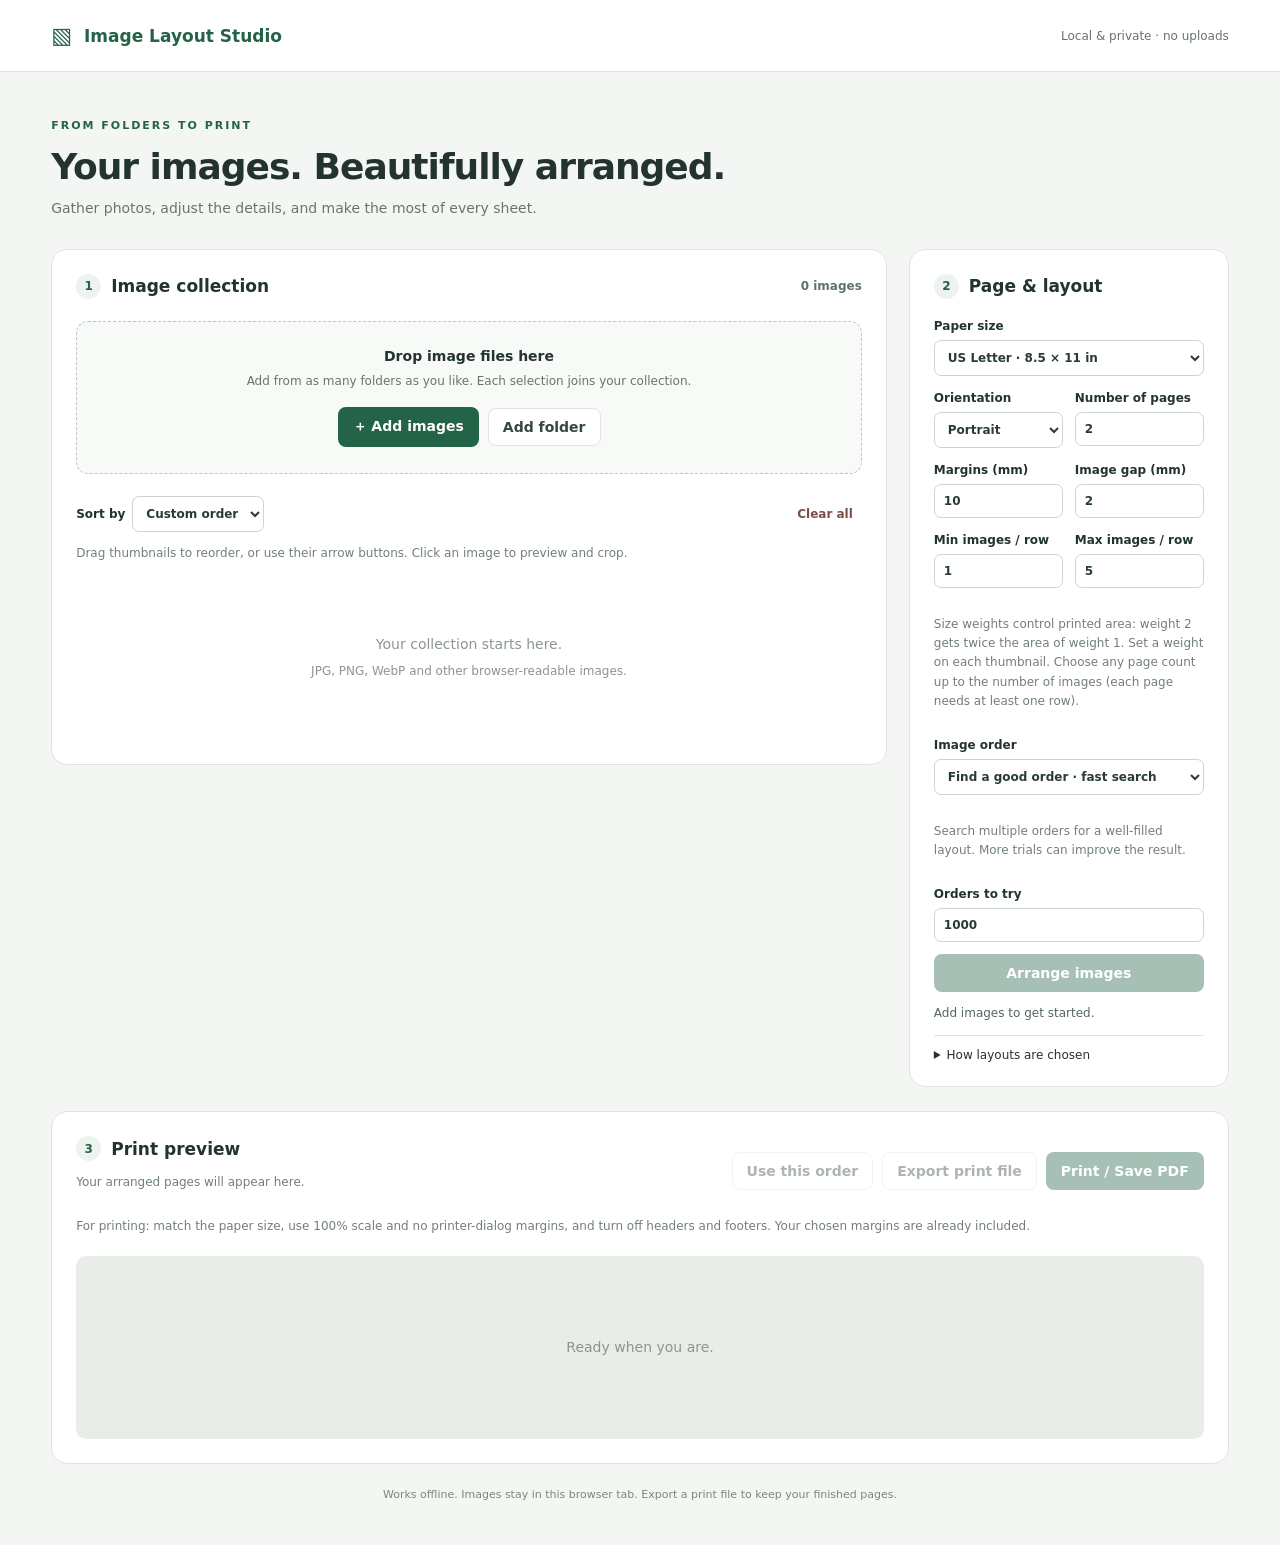
<file: index.html>
<!doctype html>
<html lang="en"><head><meta charset="utf-8"><meta name="viewport" content="width=device-width,initial-scale=1"><title>Image Layout Studio</title><link rel="stylesheet" href="style.css"></head>
<body><header><div class="brand">▧ <span>Image Layout Studio</span></div><span class="local">Local & private · no uploads</span></header><main>
<div class="intro"><p class="eyebrow">FROM FOLDERS TO PRINT</p><h1>Your images. Beautifully arranged.</h1><p>Gather photos, adjust the details, and make the most of every sheet.</p></div><div class="workspace">
<section class="panel library"><div class="section-head"><h2><span>1</span> Image collection</h2><strong id="count">0 images</strong></div>
<div id="dropzone" class="dropzone"><strong>Drop image files here</strong><p>Add from as many folders as you like. Each selection joins your collection.</p><div class="actions"><button id="addFiles">＋ Add images</button><button id="addFolder" class="secondary">Add folder</button></div><input hidden id="files" type="file" accept="image/*" multiple><input hidden id="folder" type="file" accept="image/*" webkitdirectory multiple></div>
<div class="library-toolbar"><label>Sort by <select id="sort"><option value="manual">Custom order</option><option value="name">Filename A–Z</option><option value="newest">Newest first</option><option value="wide">Widest first</option><option value="tall">Tallest first</option><option value="added">Import order</option></select></label><button id="clear" class="text-button">Clear all</button></div><p class="hint">Drag thumbnails to reorder, or use their arrow buttons. Click an image to preview and crop.</p><div id="gallery" class="gallery"><div class="empty">Your collection starts here.<br><small>JPG, PNG, WebP and other browser-readable images.</small></div></div></section>
<aside class="panel settings"><h2><span>2</span> Page & layout</h2><fieldset id="settings"><label>Paper size<select id="paper"><option value="letter">US Letter · 8.5 × 11 in</option><option value="a4">A4 · 210 × 297 mm</option></select></label><div class="fields"><label>Orientation<select id="orientation"><option value="portrait">Portrait</option><option value="landscape">Landscape</option></select></label><label>Number of pages<input id="pageCount" type="number" min="1" step="1" value="2" required></label></div><div class="fields"><label>Margins (mm)<input id="margin" type="number" min="0" max="50" value="10"></label><label>Image gap (mm)<input id="gap" type="number" min="0" max="20" value="2" step="0.5"></label></div><div class="fields"><label>Min images / row<input id="minRow" type="number" min="1" max="10" value="1"></label><label>Max images / row<input id="maxRow" type="number" min="1" max="10" value="5"></label></div><p class="hint">Size weights control printed area: weight 2 gets twice the area of weight 1. Set a weight on each thumbnail. Choose any page count up to the number of images (each page needs at least one row).</p><label>Image order<select id="mode"><option value="optimize">Find a good order · fast search</option><option value="keep">Keep my collection order</option><option value="all">Consider every order · exhaustive</option></select></label><p id="modeHint" class="hint"></p><label id="iterationsLabel">Orders to try<input id="iterations" type="number" min="1" max="20000" value="1000"></label></fieldset>
<button id="run" class="wide" disabled>Arrange images</button><button id="cancel" class="secondary wide" hidden>Stop search</button><progress id="progress" aria-label="Orders checked" value="0" max="1" hidden></progress><p id="searchProgress" class="hint" hidden></p><p id="status" role="status" aria-live="polite">Add images to get started.</p><details><summary>How layouts are chosen</summary><p class="hint">Images have equal printed area by default, preserving their clipped proportions. Enlarge an individual image in its preview editor. The search tries row breaks and page splits to make all images as large as possible while keeping these relative sizes. Every image appears once. Keep order adjusts rows without reordering. Fast search samples orders; exhaustive search evaluates every permutation and valid row arrangement for up to 8 images. Larger sets should use fast search.</p></details></aside></div>
<section class="panel preview-panel"><div class="section-head"><div><h2><span>3</span> Print preview</h2><p id="summary" class="hint">Your arranged pages will appear here.</p></div><div class="actions"><button id="useOrder" class="secondary" disabled>Use this order</button><button id="export" class="secondary" disabled>Export print file</button><button id="print" disabled>Print / Save PDF</button></div></div><p class="hint print-hint">For printing: match the paper size, use 100% scale and no printer-dialog margins, and turn off headers and footers. Your chosen margins are already included.</p><div id="pages" class="pages"><div class="empty">Ready when you are.</div></div></section><footer>Works offline. Images stay in this browser tab. Export a print file to keep your finished pages.</footer></main>
<dialog id="editor"><form method="dialog"><div class="section-head"><h2 id="editorTitle">Preview & crop</h2><button class="secondary" aria-label="Close preview">Close</button></div></form><p id="imageInfo" class="hint"></p><div id="cropStage"><img id="cropImage" alt="Image to crop"><div id="cropBox"></div></div><p class="hint">Drag across the image to select a crop, or trim each edge below. The original is preserved.</p><div class="crop-fields"><label>Left (%)<input id="cropLeft" type="number" min="0" max="99" value="0" step="0.1"></label><label>Top (%)<input id="cropTop" type="number" min="0" max="99" value="0" step="0.1"></label><label>Right (%)<input id="cropRight" type="number" min="0" max="99" value="0" step="0.1"></label><label>Bottom (%)<input id="cropBottom" type="number" min="0" max="99" value="0" step="0.1"></label></div><label class="size-control">Size weight for this image<input id="imageSize" type="number" min="0.1" max="100" step="any" value="1" required></label><p class="hint">1 = normal area · 2 = twice the area · 0.5 = half the area. Higher weights make this image larger relative to the others.</p><p id="cropStatus" role="status"></p><div class="actions"><button id="resetCrop" class="secondary">Reset crop</button><button id="saveCrop">Use clipped image & size</button></div><div class="clipped-result"><h3>Image used in the layout</h3><img id="clippedPreview" alt="Saved clipped image"><p class="hint">This saved version is used in the collection, layout, and print export. Apply changes above to update it.</p></div></dialog><script src="layout.js"></script><script src="app.js"></script></body></html>
</file>
<file: style.css>
:root{font-family:Inter,ui-sans-serif,system-ui,-apple-system,"Segoe UI",sans-serif;color:#23332e;background:#f4f6f3;font-size:14px;--green:#236348;--line:#dfe5de}*{box-sizing:border-box}body{margin:0}header{height:72px;padding:0 4%;display:flex;align-items:center;justify-content:space-between;background:#fff;border-bottom:1px solid var(--line)}.brand{font-size:22px;color:var(--green);display:flex;gap:12px;align-items:center}.brand span{font-size:17px;font-weight:700}.local{font-size:12px;color:#65746b}main{max-width:1440px;margin:auto;padding:34px 4% 20px}.intro{margin-bottom:30px}.eyebrow{font-size:11px;letter-spacing:2px;font-weight:700;color:var(--green)}h1{font-size:clamp(25px,3vw,36px);letter-spacing:-1px;margin:10px 0}p{line-height:1.6}.intro>p:last-child{color:#69756c;margin:8px 0}.workspace{display:grid;grid-template-columns:minmax(0,1fr) 320px;gap:22px;align-items:start}.panel{background:#fff;border:1px solid var(--line);border-radius:16px;padding:24px}.section-head{display:flex;justify-content:space-between;align-items:center;gap:12px;flex-wrap:wrap}h2{font-size:17px;margin:0 0 20px;display:flex;align-items:center;gap:10px}h2 span{display:inline-grid;place-items:center;width:25px;height:25px;background:#edf3ee;color:var(--green);border-radius:50%;font-size:12px}.section-head h2{margin-bottom:0}#count{font-size:12px;color:#607366}.dropzone{border:1.5px dashed #b8cbbb;background:#f7faf7;border-radius:12px;text-align:center;padding:26px 15px;margin:22px 0}.dropzone.drag{background:#e0efe2;border-color:var(--green)}.dropzone p{font-size:12px;color:#67766b;margin:8px 0 16px}.actions{display:flex;gap:9px;flex-wrap:wrap;align-items:center}.dropzone .actions{justify-content:center}button,input,select{font:inherit}button{border:1px solid transparent;border-radius:8px;padding:10px 14px;background:var(--green);color:#fff;font-weight:600;cursor:pointer}button:hover{filter:brightness(.95)}button:disabled{opacity:.4;cursor:default}.secondary{background:white;border-color:var(--line);color:#34483b}.text-button{background:transparent;color:#7c4f46;font-size:12px;padding:8px}.wide{width:100%;margin-top:12px}label{display:flex;flex-direction:column;gap:7px;font-size:12px;font-weight:600}input,select{min-width:0;width:100%;padding:9px;border:1px solid #ccd6cc;border-radius:7px;background:white;color:#283c30}input:focus,select:focus,button:focus-visible{outline:2px solid #72a689;outline-offset:2px}.library-toolbar{display:flex;justify-content:space-between;gap:15px;align-items:center}.library-toolbar label{flex-direction:row;align-items:center;white-space:nowrap}.hint{color:#718076;font-size:12px}.gallery{display:grid;grid-template-columns:repeat(auto-fill,minmax(140px,1fr));gap:12px;max-height:660px;overflow:auto;padding:3px}.card{border:1px solid var(--line);border-radius:10px;overflow:hidden;background:#fff}.thumb{display:block;width:100%;border:0;padding:0;background:#eef1ec;position:relative;height:130px;border-radius:0;overflow:hidden}.thumb img{width:100%;height:100%;object-fit:contain}.badge{position:absolute;top:7px;left:7px;font-size:11px;padding:3px 6px;border-radius:4px;background:#fff;color:#344e3e;box-shadow:0 1px 4px #0002}.card-name{font-size:12px;padding:9px 9px 2px;white-space:nowrap;text-overflow:ellipsis;overflow:hidden}.card small{display:block;padding:0 9px;color:#788379;font-size:10px}.card-actions{display:flex;justify-content:space-between;padding:5px}.card-actions button{padding:4px 9px;background:white;color:#617466;font-size:13px}.empty{text-align:center;color:#8b968d;padding:54px 15px;grid-column:1/-1;line-height:1.8}.empty small{font-size:12px}.fields{display:grid;grid-template-columns:1fr 1fr;gap:12px}fieldset{border:0;padding:0;margin:0;display:grid;gap:15px}#status{font-size:12px;color:#506958;overflow-wrap:anywhere}details{border-top:1px solid var(--line);padding-top:12px;font-size:12px}summary{cursor:pointer}progress{width:100%;margin-top:14px;accent-color:var(--green)}.preview-panel{margin-top:24px}.pages{margin-top:20px;background:#e9ede7;border-radius:10px;padding:25px;display:flex;gap:24px;flex-wrap:wrap;justify-content:center}.sheet-wrap{width:min(100%,430px)}.sheet-label{font-size:11px;text-transform:uppercase;letter-spacing:1px;color:#6b786d;margin:0 0 9px}.sheet{background:white;position:relative;width:100%;box-shadow:0 3px 15px #26372c18;overflow:hidden}.print-image{position:absolute;display:block}footer{text-align:center;font-size:11px;color:#78887b;padding:24px}dialog{border:1px solid var(--line);border-radius:16px;padding:24px;width:min(750px,94vw);max-height:94vh;overflow:auto}dialog::backdrop{background:#172a20a6}#cropStage{position:relative;width:fit-content;margin:auto;max-width:100%;touch-action:none;line-height:0;overflow:hidden;cursor:crosshair}#cropImage{max-width:100%;max-height:45vh;display:block;user-select:none}#cropBox{position:absolute;border:2px solid white;outline:1px solid #1e6d43;box-shadow:0 0 0 2000px #0006;pointer-events:none}.crop-fields{display:grid;grid-template-columns:repeat(4,1fr);gap:12px}#cropStatus{font-size:12px;color:#9b4236}[hidden]{display:none!important}@media(max-width:900px){.workspace{grid-template-columns:1fr}.settings{width:100%}.local{display:none}.panel{padding:18px}main{padding:25px 4%}.pages{padding:14px}.crop-fields{grid-template-columns:1fr 1fr}}
@media print{body{background:white}header,.intro,.workspace,footer,.preview-panel>.section-head,.sheet-label,dialog{display:none!important}main,.preview-panel,.pages{display:block;margin:0;padding:0;border:0;background:white}.sheet-wrap{width:auto;break-after:page;page-break-after:always}.sheet-wrap:last-child{break-after:auto;page-break-after:auto}.sheet{width:var(--paper-w);height:var(--paper-h);box-shadow:none;border-radius:0}}
.print-hint{margin-bottom:0}
@media print{.print-hint{display:none!important}}
.size-control{margin-top:18px}.clipped-result{margin-top:20px;border-top:1px solid var(--line);padding-top:16px}.clipped-result h3{font-size:13px}.clipped-result img{display:block;max-width:100%;max-height:200px;margin:auto;background:#f1f3ef}#cropStatus{color:#506958}
.image-weight{padding:4px 9px 10px;font-size:11px}.image-weight input{padding:6px}
</file>
